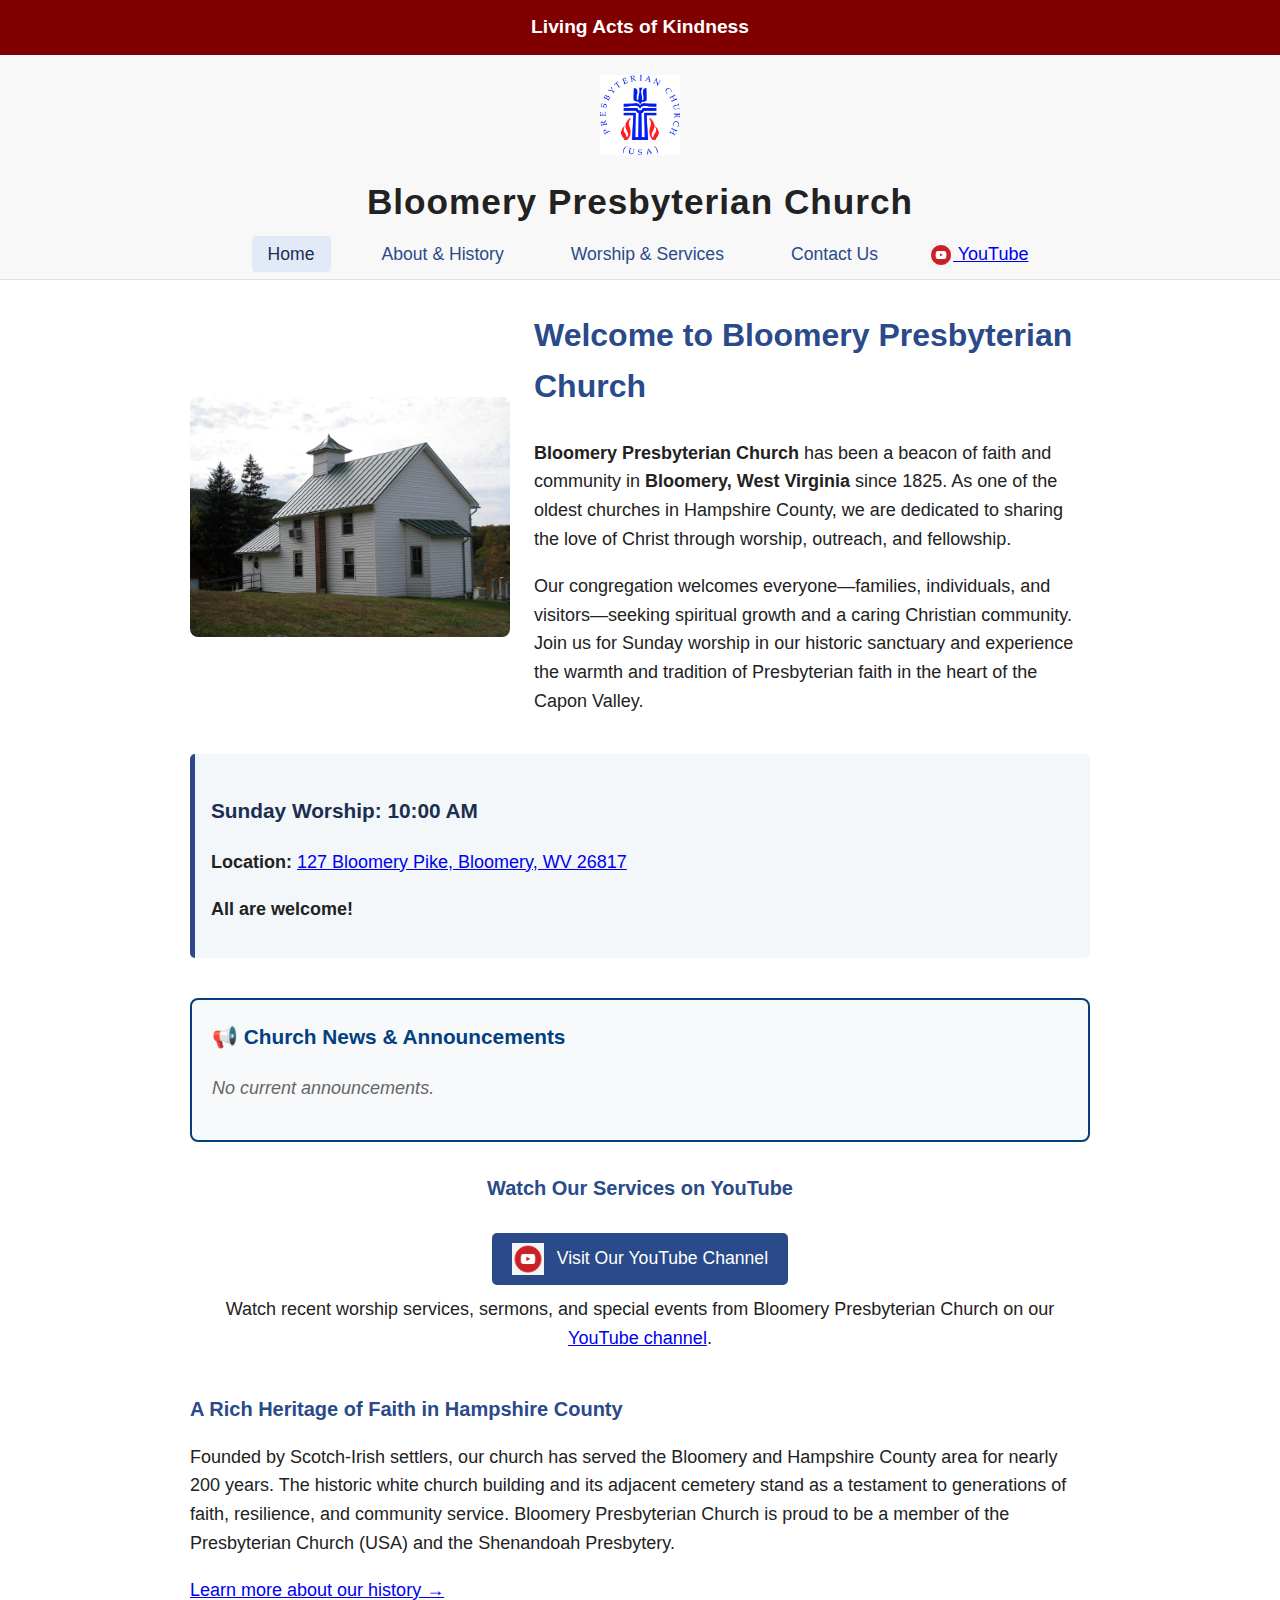
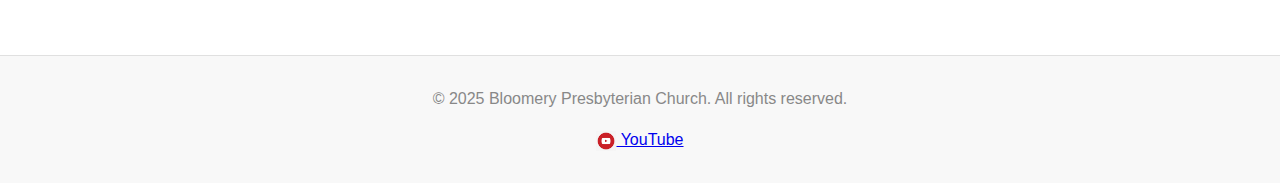
<file: index.html>
<!DOCTYPE html>
<html lang="en">
<head>
  <meta charset="UTF-8">
  <title>Bloomery Presbyterian Church | Home | Worship in Bloomery, West Virginia</title>
  <meta name="viewport" content="width=device-width,initial-scale=1.0">
  <meta name="description" content="Bloomery Presbyterian Church in Bloomery, West Virginia, has served the Hampshire County community since 1825. Join us for worship, fellowship, and a rich heritage of faith.">
  <meta name="keywords" content="Bloomery Presbyterian Church, Bloomery WV, Hampshire County, West Virginia church, Presbyterian, worship, historic church, Christian community, Capon Valley, Sunday service">
  <meta property="og:title" content="Bloomery Presbyterian Church | Worship in Bloomery, WV">
  <meta property="og:description" content="Serving Bloomery, West Virginia since 1825. Join us for worship, community, and faith.">
  <meta property="og:image" content="https://www.bloomerypresbyterian.org/images/church-exterior.jpg">
  <meta property="og:type" content="website">
  <meta property="og:url" content="https://www.bloomerypresbyterian.org/">
  <link rel="canonical" href="https://www.bloomerypresbyterian.org">
  <link rel="stylesheet" href="style.css">
</head>
<body>
  <!-- Permanent Banner -->
  <div id="permanent-banner"
       style="background-color:#800000;color:white;text-align:center;
              padding:12px 0;font-weight:bold;font-size:1.2rem;">
    Living Acts of Kindness
  </div>

  <!-- Dynamic banner (hidden until announcement) -->
  <div id="top-banner"
       style="display:none;background-color:#004080;color:white;text-align:center;padding:10px 0;font-weight:bold;font-size:1.1rem;"
       aria-hidden="true"></div>

  <header>
    <img src="images/church-logo.png" alt="Bloomery Presbyterian Church Logo" class="logo">
    <h1>Bloomery Presbyterian Church</h1>
    <!-- Nav placeholder -->
    <div id="nav-placeholder"></div>
  </header>
  <main>
    <section id="home">
      <div class="hero">
        <img src="images/church-exterior.jpg" alt="Exterior of Bloomery Presbyterian Church in Bloomery, West Virginia" class="hero-img">
        <div class="hero-text">
          <h2>Welcome to Bloomery Presbyterian Church</h2>
          <p>
            <strong>Bloomery Presbyterian Church</strong> has been a beacon of faith and community in <strong>Bloomery, West Virginia</strong> since 1825. As one of the oldest churches in Hampshire County, we are dedicated to sharing the love of Christ through worship, outreach, and fellowship.
          </p>
          <p>
            Our congregation welcomes everyone—families, individuals, and visitors—seeking spiritual growth and a caring Christian community. Join us for Sunday worship in our historic sanctuary and experience the warmth and tradition of Presbyterian faith in the heart of the Capon Valley.
          </p>
        </div>
      </div>
      <div class="quick-info">
        <h3>Sunday Worship: <time datetime="10:00">10:00 AM</time></h3>
        <p><strong>Location:</strong> <a href="https://maps.app.goo.gl/jth4yuWprP993q1j6" target="_blank" rel="noopener">127 Bloomery Pike, Bloomery, WV 26817</a></p>
        <p><strong>All are welcome!</strong></p>
      </div>

      <!-- Church News & Announcements Callout Box -->
      <section id="church-news" class="news-callout" style="background-color:#f8f9fa;border:2px solid #004080;border-radius:8px;padding:20px;margin:30px 0;">
        <h3 style="color:#004080;margin-top:0;font-size:1.3rem;">📢 Church News & Announcements</h3>
        <div id="news-items">
          <!-- News items will be populated by JavaScript -->
        </div>
      </section>
      <section aria-labelledby="youtube-heading" class="youtube-section" style="margin: 30px 0; text-align:center;">
        <h2 id="youtube-heading" style="font-size:1.25rem;">Watch Our Services on YouTube</h2>
        <a href="https://www.youtube.com/channel/UCS2kIs8oVJ1U25cV7_N-b4Q" target="_blank" rel="noopener" class="button" style="display:inline-block;">
          <img src="images/youtube-icon.png" alt="YouTube" style="width:32px;vertical-align:middle;margin-right:8px;">
          Visit Our YouTube Channel
        </a>
        <p style="margin-top:10px;">
          Watch recent worship services, sermons, and special events from Bloomery Presbyterian Church on our <a href="https://www.youtube.com/channel/UCS2kIs8oVJ1U25cV7_N-b4Q" target="_blank" rel="noopener">YouTube channel</a>.
        </p>
      </section>
      <section aria-labelledby="history-heading" style="margin: 40px 0 0 0;">
        <h2 id="history-heading" style="font-size:1.25rem;">A Rich Heritage of Faith in Hampshire County</h2>
        <p>
          Founded by Scotch-Irish settlers, our church has served the Bloomery and Hampshire County area for nearly 200 years. The historic white church building and its adjacent cemetery stand as a testament to generations of faith, resilience, and community service. Bloomery Presbyterian Church is proud to be a member of the Presbyterian Church (USA) and the Shenandoah Presbytery.
        </p>
        <p>
          <a href="about.html">Learn more about our history &rarr;</a>
        </p>
      </section>
    </section>
  </main>
  <footer>
    <p>&copy; 2025 Bloomery Presbyterian Church. All rights reserved.</p>
    <p>
      <a href="https://www.youtube.com/channel/UCS2kIs8oVJ1U25cV7_N-b4Q" target="_blank" rel="noopener">
        <img src="images/youtube-icon.png" alt="Bloomery Presbyterian Church YouTube Channel" style="width:20px;vertical-align:middle;"> YouTube
      </a>
    </p>
  </footer>

  <!-- Load nav.html into nav-placeholder -->
  <script>
    fetch('nav.html')
      .then(response => response.text())
      .then(data => {
        document.getElementById('nav-placeholder').innerHTML = data;

        // Highlight active nav link based on current page
        const currentPage = window.location.pathname.split('/').pop() || 'index.html';
        const navLinks = document.querySelectorAll('#nav-placeholder a.nav-link');
        navLinks.forEach(link => {
          if (link.getAttribute('href') === currentPage) {
            link.classList.add('active');
          }
        });
      })
      .catch(error => console.error('Error loading navigation:', error));
  </script>

  <!-- Updated Banner update script (with cache-busting, JSONP fallback, and hide-if-empty) -->
  <script>
  (function(){
    const BANNER_ENDPOINT = 'https://script.google.com/macros/s/AKfycbwvis5WPKKF7BlrIVRKihejeBda1MWYXKj4aDyxDrZHrjsYrVh6mxe-AevcGCUQEo20/exec';

    function bestTextColorForBackground(hex) {
      if (!hex) return '#ffffff';
      const m = hex.match(/^#?([0-9a-f]{6})$/i);
      if (!m) return '#ffffff';
      const r = parseInt(m[1].substr(0,2),16);
      const g = parseInt(m[1].substr(2,2),16);
      const b = parseInt(m[1].substr(4,2),16);
      const lum = (0.299*r + 0.587*g + 0.114*b) / 255;
      return lum > 0.6 ? '#000000' : '#ffffff';
    }

    // JSONP fallback: adds script tag callback=__bannerCB
    function jsonpFetch(url) {
      return new Promise((resolve, reject) => {
        const cbName = '__bannerCB_' + Date.now();
        window[cbName] = function(data) {
          resolve(data);
          cleanup();
        };
        function cleanup() {
          delete window[cbName];
          script.remove();
        }
        const script = document.createElement('script');
        script.src = url + (url.includes('?') ? '&' : '?') + 'callback=' + cbName;
        script.onerror = function(err){
          cleanup();
          reject(err);
        };
        document.body.appendChild(script);
      });
    }

    async function fetchBanner() {
      const url = BANNER_ENDPOINT + '?_ts=' + Date.now(); // cache-buster
      try {
        const res = await fetch(url, { cache: 'no-store' });
        if (!res.ok) throw new Error('Fetch failed: ' + res.status);
        const data = await res.json();
        return data;
      } catch (err) {
        console.warn('Fetch failed, trying JSONP fallback:', err);
        try {
          return await jsonpFetch(BANNER_ENDPOINT);
        } catch (err2) {
          console.error('JSONP fallback failed:', err2);
          throw err2;
        }
      }
    }

    async function updateBannerOnce() {
      const bannerEl = document.getElementById('top-banner');
      if (!bannerEl) return;
      try {
        const data = await fetchBanner();
        console.log('Banner data:', data);
        const text = data && data.banner ? String(data.banner).trim() : '';
        const color = data && data.color ? data.color : '';
        const textColor = data && data.textColor ? data.textColor : '';

        if (text.length > 0) {
          bannerEl.style.display = '';
          bannerEl.setAttribute('aria-hidden','false');
          bannerEl.textContent = text;
          if (color) {
            bannerEl.style.backgroundColor = color;
            bannerEl.style.color = textColor || bestTextColorForBackground(color);
          } else {
            bannerEl.style.backgroundColor = '#004080';
            bannerEl.style.color = '#ffffff';
          }
        } else {
          // hide when empty
          bannerEl.style.display = 'none';
          bannerEl.setAttribute('aria-hidden','true');
          bannerEl.textContent = '';
          bannerEl.style.backgroundColor = '';
          bannerEl.style.color = '';
        }
      } catch (err) {
        console.error('Could not update banner:', err);
        // keep banner hidden on error
      }
    }

    // Initial fetch + polling
    updateBannerOnce();
    setInterval(updateBannerOnce, 30000); // adjust as needed
  })();
  </script>

  <!-- Church News with Auto-Expiration -->
  <script>
  (function(){
    const newsItems = [
      {
        text: "Trash Pickup: Tuesday Sept. 30, 2025. If you can help, meet at Omps Grocery at 8:00 AM",
        expires: "2025-10-01" // YYYY-MM-DD format
      },
      {
        text: "Celebrating Worldwide Communion - Sunday, October 5th during 10:00 AM Worship", 
        expires: "2025-10-06"
      },
      {
        text: "Pastor Appreciation/Baptism Dinner - Sunday October 19th following 10 AM Worship. Bring a covered dish and join the celebration",
        expires: "2025-10-20" // Long-term announcement
      }
    ];

    function updateNews() {
      const today = new Date().toISOString().split('T')[0]; // YYYY-MM-DD
      const newsContainer = document.getElementById('news-items');
      
      const activeNews = newsItems.filter(item => item.expires >= today);
      
      if (activeNews.length > 0) {
        newsContainer.innerHTML = '<ul style="margin:0;padding-left:20px;">' + 
          activeNews.map(item => `<li style="margin-bottom:8px;">${item.text}</li>`).join('') + 
          '</ul>';
      } else {
        newsContainer.innerHTML = '<p style="font-style:italic;color:#666;">No current announcements.</p>';
      }
    }

    // Update news on page load
    updateNews();
    
    // Optional: Check daily for expired items
    setInterval(updateNews, 24 * 60 * 60 * 1000); // 24 hours
  })();
  </script>

  <script src="app.js"></script>
</body>
</html>
</file>
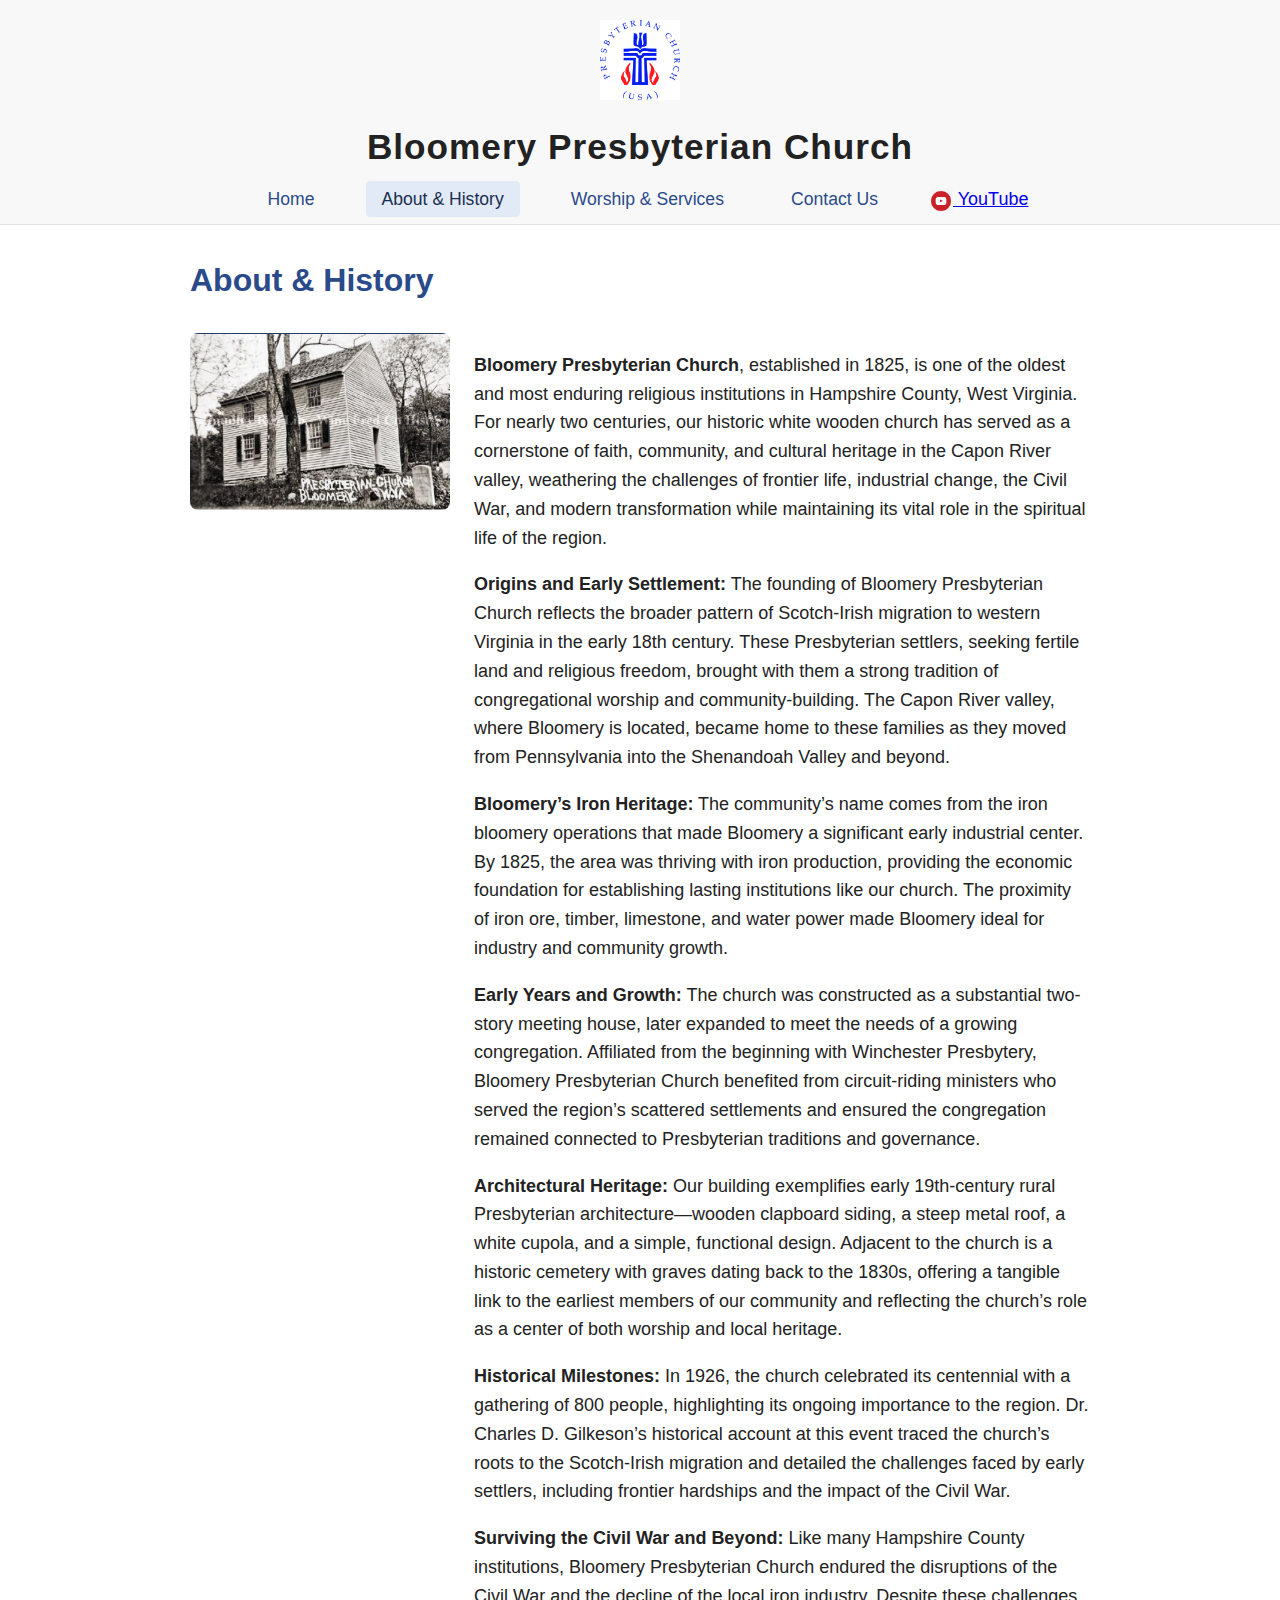
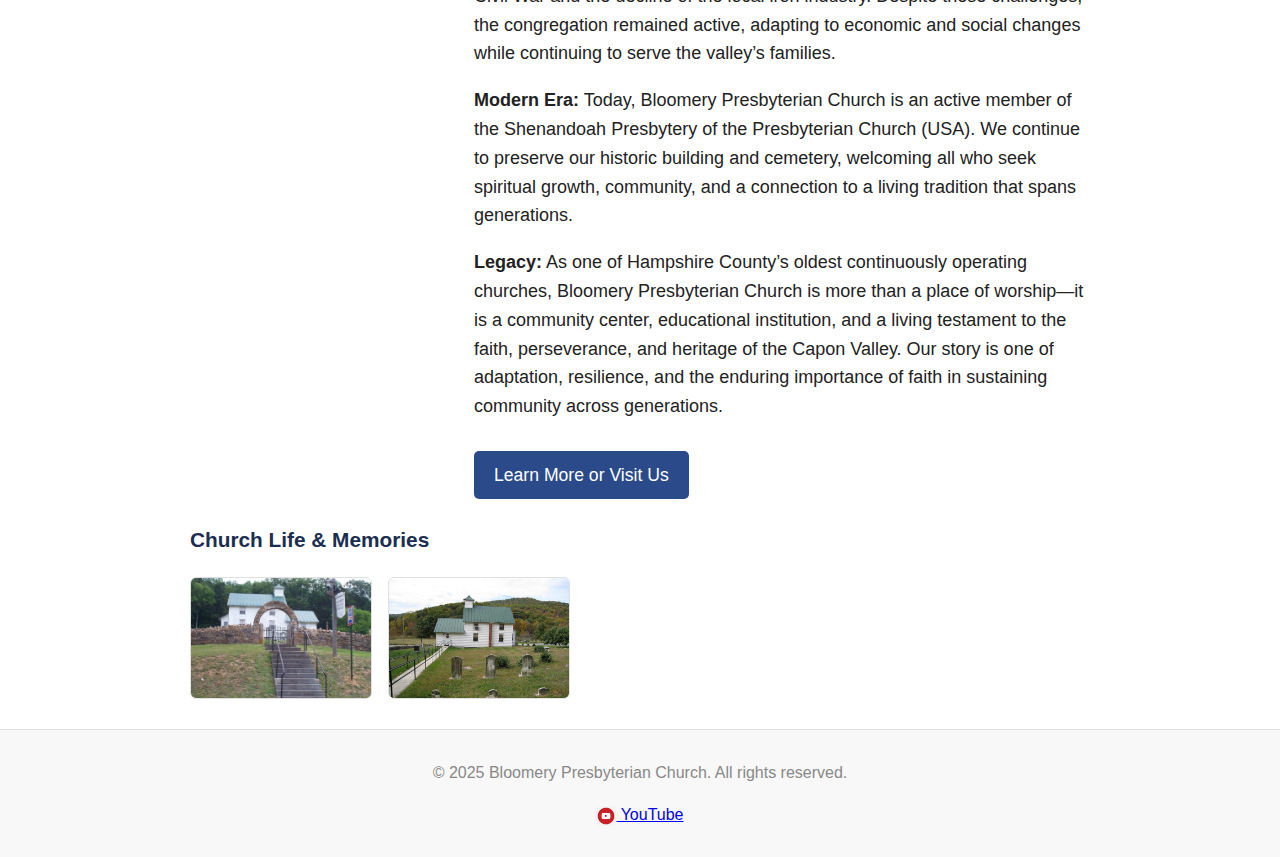
<file: about.html>
<!DOCTYPE html>
<html lang="en">
<head>
  <meta charset="UTF-8">
  <title>About & History | Bloomery Presbyterian Church</title>
  <meta name="viewport" content="width=device-width,initial-scale=1.0">
  <meta name="description" content="Discover the rich history of Bloomery Presbyterian Church in Bloomery, West Virginia. Established in 1825, our church stands as a testament to nearly two centuries of faith, community, and heritage in Hampshire County.">
  <meta name="keywords" content="Bloomery Presbyterian Church, Bloomery WV, Hampshire County, West Virginia church, Presbyterian, church history, Capon Valley, historic church, Christian community">
  <meta property="og:title" content="About & History | Bloomery Presbyterian Church">
  <meta property="og:description" content="Learn about the nearly 200-year history of Bloomery Presbyterian Church in Bloomery, West Virginia.">
  <meta property="og:image" content="https://www.bloomerypresbyterian.org/images/historic-photo.jpg">
  <meta property="og:type" content="website">
  <meta property="og:url" content="https://www.bloomerypresbyterian.org/about.html">
  <link rel="canonical" href="https://www.bloomerypresbyterian.org/about.html">
  <link rel="stylesheet" href="style.css">
</head>
<body>
  <header>
    <img src="images/church-logo.png" alt="Bloomery Presbyterian Church Logo" class="logo">
    <h1>Bloomery Presbyterian Church</h1>
    <nav>
      <ul>
        <li><a href="index.html" class="nav-link">Home</a></li>
        <li><a href="about.html" class="nav-link active">About & History</a></li>
        <li><a href="worship.html" class="nav-link">Worship & Services</a></li>
        <li><a href="contact.html" class="nav-link">Contact Us</a></li>
        <li>
          <a href="https://www.youtube.com/channel/UCS2kIs8oVJ1U25cV7_N-b4Q" target="_blank" rel="noopener">
            <img src="images/youtube-icon.png" alt="Bloomery Presbyterian Church YouTube Channel" style="width:24px;vertical-align:middle;"> YouTube
          </a>
        </li>
      </ul>
    </nav>
  </header>
  <main>
    <h2>About & History</h2>
    <div class="about-content">
      <img src="images/church1910.png" alt="Historic Bloomery Presbyterian Church, Bloomery WV (circa 1910)" class="about-img">
      <div>
        <p>
          <strong>Bloomery Presbyterian Church</strong>, established in 1825, is one of the oldest and most enduring religious institutions in Hampshire County, West Virginia. For nearly two centuries, our historic white wooden church has served as a cornerstone of faith, community, and cultural heritage in the Capon River valley, weathering the challenges of frontier life, industrial change, the Civil War, and modern transformation while maintaining its vital role in the spiritual life of the region.
        </p>
        <p>
          <strong>Origins and Early Settlement:</strong> The founding of Bloomery Presbyterian Church reflects the broader pattern of Scotch-Irish migration to western Virginia in the early 18th century. These Presbyterian settlers, seeking fertile land and religious freedom, brought with them a strong tradition of congregational worship and community-building. The Capon River valley, where Bloomery is located, became home to these families as they moved from Pennsylvania into the Shenandoah Valley and beyond.
        </p>
        <p>
          <strong>Bloomery’s Iron Heritage:</strong> The community’s name comes from the iron bloomery operations that made Bloomery a significant early industrial center. By 1825, the area was thriving with iron production, providing the economic foundation for establishing lasting institutions like our church. The proximity of iron ore, timber, limestone, and water power made Bloomery ideal for industry and community growth.
        </p>
        <p>
          <strong>Early Years and Growth:</strong> The church was constructed as a substantial two-story meeting house, later expanded to meet the needs of a growing congregation. Affiliated from the beginning with Winchester Presbytery, Bloomery Presbyterian Church benefited from circuit-riding ministers who served the region’s scattered settlements and ensured the congregation remained connected to Presbyterian traditions and governance.
        </p>
        <p>
          <strong>Architectural Heritage:</strong> Our building exemplifies early 19th-century rural Presbyterian architecture—wooden clapboard siding, a steep metal roof, a white cupola, and a simple, functional design. Adjacent to the church is a historic cemetery with graves dating back to the 1830s, offering a tangible link to the earliest members of our community and reflecting the church’s role as a center of both worship and local heritage.
        </p>
        <p>
          <strong>Historical Milestones:</strong> In 1926, the church celebrated its centennial with a gathering of 800 people, highlighting its ongoing importance to the region. Dr. Charles D. Gilkeson’s historical account at this event traced the church’s roots to the Scotch-Irish migration and detailed the challenges faced by early settlers, including frontier hardships and the impact of the Civil War.
        </p>
        <p>
          <strong>Surviving the Civil War and Beyond:</strong> Like many Hampshire County institutions, Bloomery Presbyterian Church endured the disruptions of the Civil War and the decline of the local iron industry. Despite these challenges, the congregation remained active, adapting to economic and social changes while continuing to serve the valley’s families.
        </p>
        <p>
          <strong>Modern Era:</strong> Today, Bloomery Presbyterian Church is an active member of the Shenandoah Presbytery of the Presbyterian Church (USA). We continue to preserve our historic building and cemetery, welcoming all who seek spiritual growth, community, and a connection to a living tradition that spans generations.
        </p>
        <p>
          <strong>Legacy:</strong> As one of Hampshire County’s oldest continuously operating churches, Bloomery Presbyterian Church is more than a place of worship—it is a community center, educational institution, and a living testament to the faith, perseverance, and heritage of the Capon Valley. Our story is one of adaptation, resilience, and the enduring importance of faith in sustaining community across generations.
        </p>
        <a href="contact.html" class="button">Learn More or Visit Us</a>
      </div>
    </div>
    <div class="gallery">
      <h3>Church Life & Memories</h3>
      <div class="gallery-row">
        <img src="images/church_entry.png" alt="Church Entry" class="gallery-img">
        <img src="images/church_cem.png" alt="Church Cemetery" class="gallery-img">
      </div>
    </div>
  </main>
  <footer>
    <p>&copy; 2025 Bloomery Presbyterian Church. All rights reserved.</p>
    <p>
      <a href="https://www.youtube.com/channel/UCS2kIs8oVJ1U25cV7_N-b4Q" target="_blank" rel="noopener">
        <img src="images/youtube-icon.png" alt="Bloomery Presbyterian Church YouTube Channel" style="width:20px;vertical-align:middle;"> YouTube
      </a>
    </p>
  </footer>
  <script src="app.js"></script>
</body>
</html>
</file>
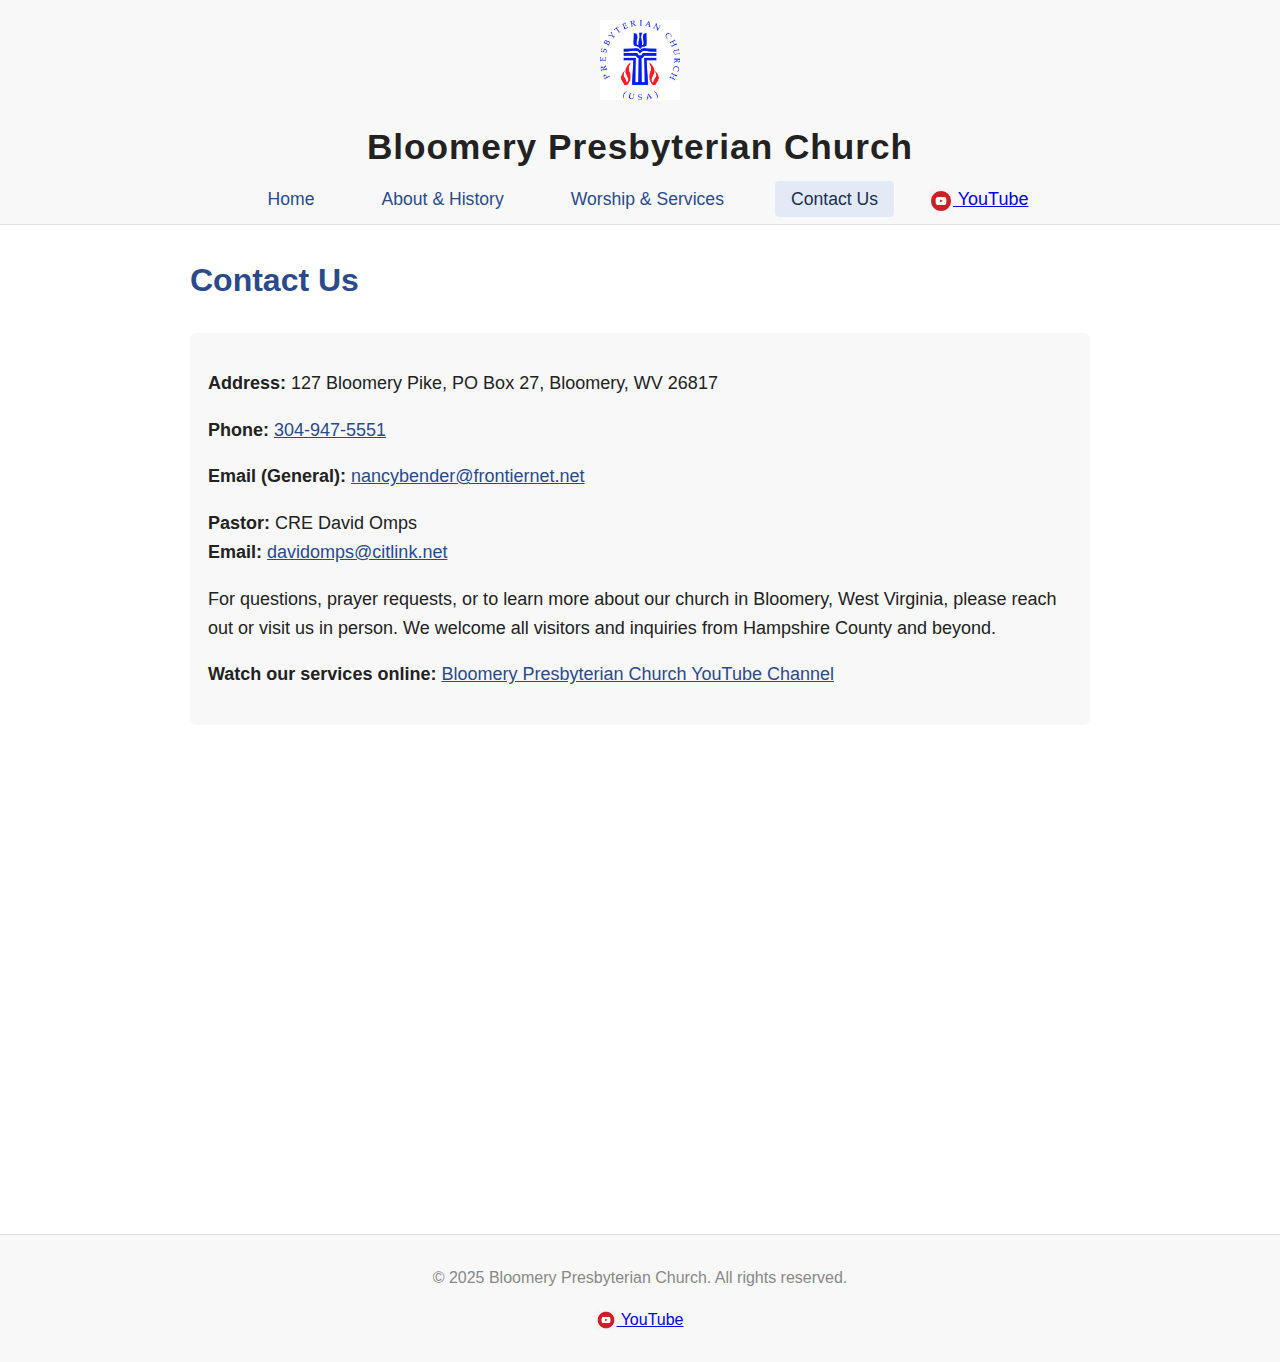
<file: contact.html>
<!DOCTYPE html>
<html lang="en">
<head>
  <meta charset="UTF-8">
  <title>Contact Us | Bloomery Presbyterian Church</title>
  <meta name="viewport" content="width=device-width,initial-scale=1.0">
  <meta name="description" content="Contact Bloomery Presbyterian Church in Bloomery, West Virginia. Find our address, phone number, email, and location map. We welcome your questions, prayer requests, and visits.">
  <meta name="keywords" content="Contact Bloomery Presbyterian Church, Bloomery WV, Hampshire County, West Virginia church, Presbyterian, church address, church phone, church email, location, map, Pastor David Omps">
  <meta property="og:title" content="Contact Us | Bloomery Presbyterian Church">
  <meta property="og:description" content="Get in touch with Bloomery Presbyterian Church in Bloomery, WV. Find our address, phone, email, and map.">
  <meta property="og:image" content="https://yourdomain.com/images/church-logo.png">
  <meta property="og:type" content="website">
  <meta property="og:url" content="https://yourdomain.com/contact.html">
  <link rel="canonical" href="https://yourdomain.com/contact.html">
  <link rel="stylesheet" href="style.css">
</head>
<body>
  <header>
    <img src="images/church-logo.png" alt="Bloomery Presbyterian Church Logo" class="logo">
    <h1>Bloomery Presbyterian Church</h1>
    <nav>
      <ul>
        <li><a href="index.html" class="nav-link">Home</a></li>
        <li><a href="about.html" class="nav-link">About & History</a></li>
        <li><a href="worship.html" class="nav-link">Worship & Services</a></li>
        <li><a href="contact.html" class="nav-link active">Contact Us</a></li>
        <li>
          <a href="https://www.youtube.com/channel/UCS2kIs8oVJ1U25cV7_N-b4Q" target="_blank" rel="noopener">
            <img src="images/youtube-icon.png" alt="Bloomery Presbyterian Church YouTube Channel" style="width:24px;vertical-align:middle;"> YouTube
          </a>
        </li>
      </ul>
    </nav>
  </header>
  <main>
    <h2>Contact Us</h2>
    <div class="contact-info">
      <p><strong>Address:</strong> 127 Bloomery Pike, PO Box 27, Bloomery, WV 26817</p>
      <p><strong>Phone:</strong> <a href="tel:3049475551">304-947-5551</a></p>
      <p><strong>Email (General):</strong> <a href="mailto:nancybender@frontiernet.net">nancybender@frontiernet.net</a></p>
      <p><strong>Pastor:</strong> CRE David Omps<br>
         <strong>Email:</strong> <a href="mailto:davidomps@citlink.net">davidomps@citlink.net</a></p>
      <p>For questions, prayer requests, or to learn more about our church in Bloomery, West Virginia, please reach out or visit us in person. We welcome all visitors and inquiries from Hampshire County and beyond.</p>
      <p>
        <strong>Watch our services online:</strong>
        <a href="https://www.youtube.com/channel/UCS2kIs8oVJ1U25cV7_N-b4Q" target="_blank" rel="noopener">Bloomery Presbyterian Church YouTube Channel</a>
      </p>
    </div>
    <div class="map-container">
     <div class="map-container" style="text-align:center; margin-top:20px;">
    <iframe 
      src="https://www.google.com/maps/embed?pb=!1m23!1m12!1m3!1d2849.960660486827!2d-78.37550314486455!3d39.38718346934611!2m3!1f0!2f0!3f0!3m2!1i1024!2i768!4f13.1!4m8!3e6!4m0!4m5!1s0x89b58983abf8166d%3A0x5ef35091e7d3681c!2sWV-127%2C%20Capon%20Bridge%2C%20WV%2026711!3m2!1d39.3873663!2d-78.3737684!5e1!3m2!1sen!2sus!4v1750787997320!5m2!1sen!2sus" 
      width="600" 
      height="450" 
      style="border:0;" 
      allowfullscreen="" 
      loading="lazy" 
      referrerpolicy="no-referrer-when-downgrade">
    </iframe>
  </div>
</main>
  <footer>
    <p>&copy; 2025 Bloomery Presbyterian Church. All rights reserved.</p>
    <p>
      <a href="https://www.youtube.com/channel/UCS2kIs8oVJ1U25cV7_N-b4Q" target="_blank" rel="noopener">
        <img src="images/youtube-icon.png" alt="Bloomery Presbyterian Church YouTube Channel" style="width:20px;vertical-align:middle;"> YouTube
      </a>
    </p>
  </footer>
  <script src="app.js"></script>
</body>
</html>
</file>
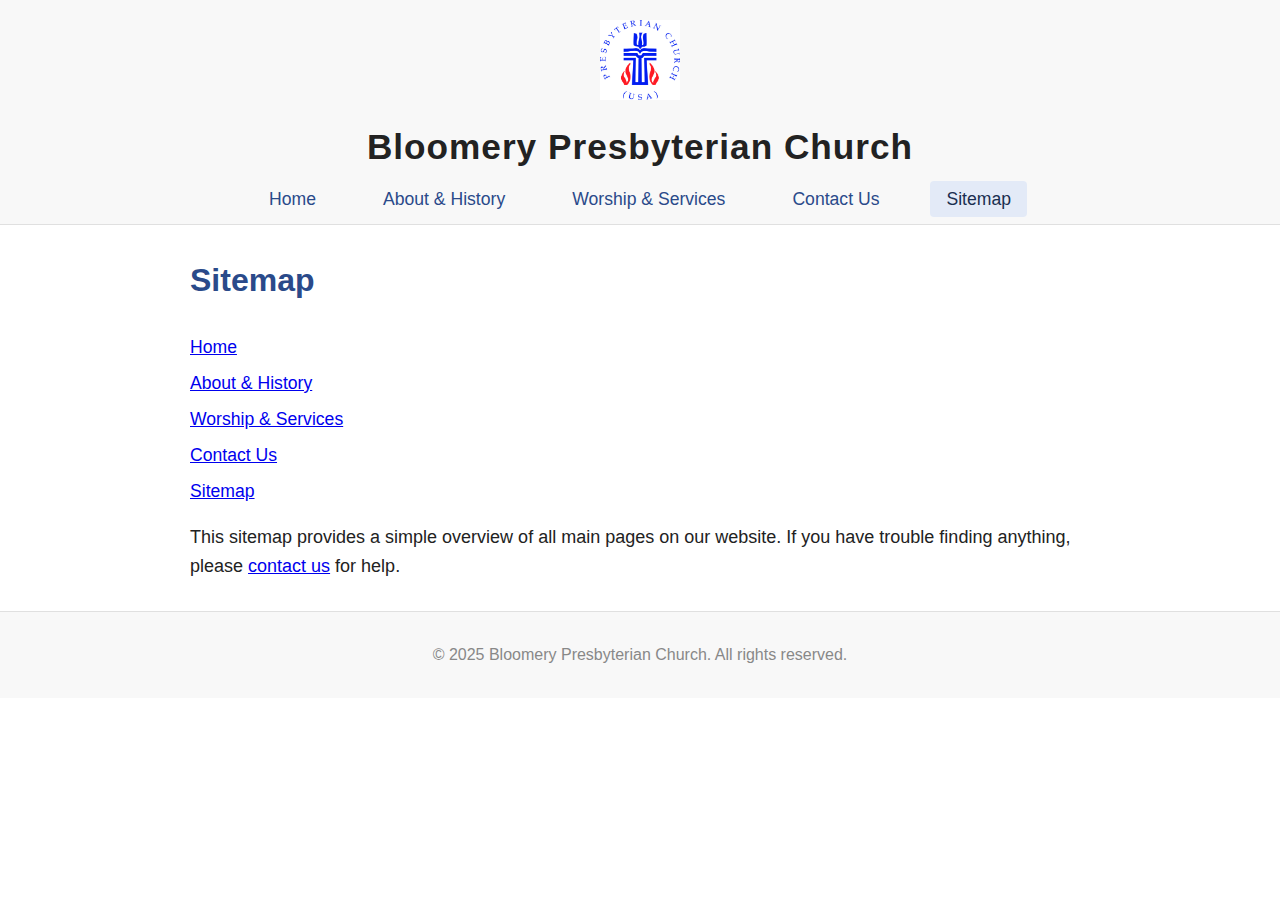
<file: sitemap.html>
<!DOCTYPE html>
<html lang="en">
<head>
  <meta charset="UTF-8">
  <title>Sitemap | Bloomery Presbyterian Church</title>
  <meta name="viewport" content="width=device-width,initial-scale=1.0">
  <link rel="stylesheet" href="style.css">
</head>
<body>
  <header>
    <img src="images/church-logo.png" alt="Bloomery Presbyterian Church Logo" class="logo">
    <h1>Bloomery Presbyterian Church</h1>
    <nav>
      <ul>
        <li><a href="index.html" class="nav-link">Home</a></li>
        <li><a href="about.html" class="nav-link">About & History</a></li>
        <li><a href="worship.html" class="nav-link">Worship & Services</a></li>
        <li><a href="contact.html" class="nav-link">Contact Us</a></li>
        <li><a href="sitemap.html" class="nav-link active">Sitemap</a></li>
      </ul>
    </nav>
  </header>
  <main>
    <h2>Sitemap</h2>
    <ul class="sitemap-list">
      <li><a href="index.html">Home</a></li>
      <li><a href="about.html">About & History</a></li>
      <li><a href="worship.html">Worship & Services</a></li>
      <li><a href="contact.html">Contact Us</a></li>
      <li><a href="sitemap.html">Sitemap</a></li>
    </ul>
    <p>This sitemap provides a simple overview of all main pages on our website. If you have trouble finding anything, please <a href="contact.html">contact us</a> for help.</p>
  </main>
  <footer>
    <p>&copy; 2025 Bloomery Presbyterian Church. All rights reserved.</p>
  </footer>
  <script src="app.js"></script>
</body>
</html>
</file>
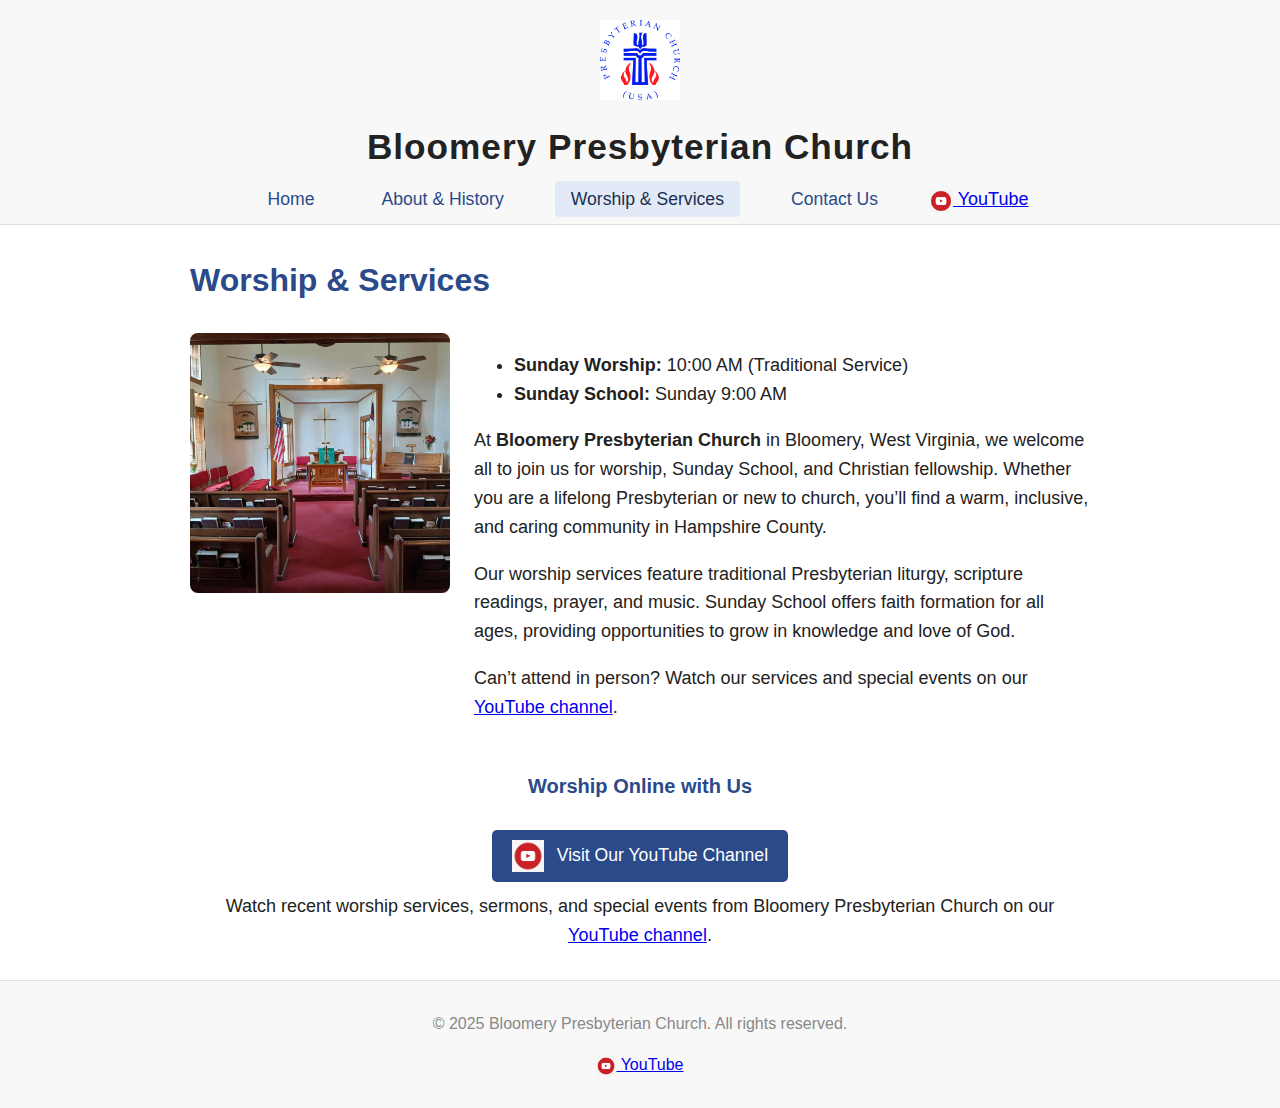
<file: worship.html>
<!DOCTYPE html>
<html lang="en">
<head>
  <meta charset="UTF-8">
  <title>Worship & Services | Bloomery Presbyterian Church</title>
  <meta name="viewport" content="width=device-width,initial-scale=1.0">
  <meta name="description" content="Join Bloomery Presbyterian Church in Bloomery, West Virginia for Sunday worship, Sunday School, and fellowship. All are welcome to our historic Hampshire County congregation.">
  <meta name="keywords" content="Bloomery Presbyterian Church, worship, services, Sunday School, Bloomery WV, Hampshire County, West Virginia, Presbyterian, Christian community">
  <meta property="og:title" content="Worship & Services | Bloomery Presbyterian Church">
  <meta property="og:description" content="Experience worship and community at Bloomery Presbyterian Church in Bloomery, WV. Join us for Sunday services and Sunday School.">
  <meta property="og:image" content="https://yourdomain.com/images/interior.jpg">
  <meta property="og:type" content="website">
  <meta property="og:url" content="https://yourdomain.com/worship.html">
  <link rel="canonical" href="https://yourdomain.com/worship.html">
  <link rel="stylesheet" href="style.css">
</head>
<body>
  <header>
    <img src="images/church-logo.png" alt="Bloomery Presbyterian Church Logo" class="logo">
    <h1>Bloomery Presbyterian Church</h1>
    <nav>
      <ul>
        <li><a href="index.html" class="nav-link">Home</a></li>
        <li><a href="about.html" class="nav-link">About & History</a></li>
        <li><a href="worship.html" class="nav-link active">Worship & Services</a></li>
        <li><a href="contact.html" class="nav-link">Contact Us</a></li>
        <li>
          <a href="https://www.youtube.com/channel/UCS2kIs8oVJ1U25cV7_N-b4Q" target="_blank" rel="noopener">
            <img src="images/youtube-icon.png" alt="Bloomery Presbyterian Church YouTube Channel" style="width:24px;vertical-align:middle;"> YouTube
          </a>
        </li>
      </ul>
    </nav>
  </header>
  <main>
    <h2>Worship & Services</h2>
    <div class="worship-content">
      <img src="images/interior.jpg" alt="Sanctuary Interior of Bloomery Presbyterian Church, Bloomery WV" class="worship-img">
      <div>
        <ul>
          <li><strong>Sunday Worship:</strong> 10:00 AM (Traditional Service)</li>
          <li><strong>Sunday School:</strong> Sunday 9:00 AM</li>
        </ul>
        <p>
          At <strong>Bloomery Presbyterian Church</strong> in Bloomery, West Virginia, we welcome all to join us for worship, Sunday School, and Christian fellowship. Whether you are a lifelong Presbyterian or new to church, you’ll find a warm, inclusive, and caring community in Hampshire County.
        </p>
        <p>
          Our worship services feature traditional Presbyterian liturgy, scripture readings, prayer, and music. Sunday School offers faith formation for all ages, providing opportunities to grow in knowledge and love of God.
        </p>
        <p>
          Can’t attend in person? Watch our services and special events on our <a href="https://www.youtube.com/channel/UCS2kIs8oVJ1U25cV7_N-b4Q" target="_blank" rel="noopener">YouTube channel</a>.
        </p>
      </div>
    </div>
    <section aria-labelledby="youtube-heading" class="youtube-section" style="margin: 30px 0; text-align:center;">
      <h2 id="youtube-heading" style="font-size:1.25rem;">Worship Online with Us</h2>
      <a href="https://www.youtube.com/channel/UCS2kIs8oVJ1U25cV7_N-b4Q" target="_blank" rel="noopener" class="button" style="display:inline-block;">
        <img src="images/youtube-icon.png" alt="YouTube" style="width:32px;vertical-align:middle;margin-right:8px;">
        Visit Our YouTube Channel
      </a>
      <p style="margin-top:10px;">
        Watch recent worship services, sermons, and special events from Bloomery Presbyterian Church on our <a href="https://www.youtube.com/channel/UCS2kIs8oVJ1U25cV7_N-b4Q" target="_blank" rel="noopener">YouTube channel</a>.
      </p>
    </section>
  </main>
  <footer>
    <p>&copy; 2025 Bloomery Presbyterian Church. All rights reserved.</p>
    <p>
      <a href="https://www.youtube.com/channel/UCS2kIs8oVJ1U25cV7_N-b4Q" target="_blank" rel="noopener">
        <img src="images/youtube-icon.png" alt="Bloomery Presbyterian Church YouTube Channel" style="width:20px;vertical-align:middle;"> YouTube
      </a>
    </p>
  </footer>
  <script src="app.js"></script>
</body>
</html>
</file>
<file: style.css>
body {
  background: #fff;
  color: #222;
  font-family: 'Segoe UI', Arial, sans-serif;
  font-size: 18px;
  margin: 0;
  padding: 0;
  line-height: 1.6;
}
header {
  background: #f8f8f8;
  border-bottom: 1px solid #e0e0e0;
  padding: 20px 0 10px 0;
  text-align: center;
}
.logo {
  width: 80px;
  margin-bottom: 10px;
}
header h1 {
  font-size: 2.2rem;
  margin: 0 0 10px 0;
  letter-spacing: 1px;
}
nav ul {
  list-style: none;
  padding: 0;
  margin: 0 auto;
  display: inline-block;
}
nav li {
  display: inline-block;
  margin: 0 15px;
}
.nav-link {
  font-size: 1.1rem;
  text-decoration: none;
  color: #2a4a8a;
  padding: 8px 16px;
  border-radius: 4px;
  transition: background 0.2s;
}
.nav-link.active,
.nav-link:hover {
  background: #e3eaf7;
  color: #1a2e50;
}
main {
  max-width: 900px;
  margin: 30px auto;
  padding: 0 20px;
}
.hero {
  display: flex;
  flex-wrap: wrap;
  align-items: center;
  margin-bottom: 20px;
}
.hero-img {
  width: 320px;
  max-width: 100%;
  border-radius: 8px;
  margin-right: 24px;
  margin-bottom: 10px;
}
.hero-text {
  flex: 1;
  min-width: 220px;
}
.quick-info {
  background: #f3f7fa;
  border-left: 5px solid #2a4a8a;
  padding: 16px;
  margin-bottom: 40px;
  border-radius: 5px;
}
section {
  margin-bottom: 50px;
}
h2 {
  font-size: 2rem;
  color: #2a4a8a;
  margin-top: 0;
}
h3 {
  font-size: 1.3rem;
  margin-top: 24px;
  color: #1a2e50;
}
.about-content, .worship-content {
  display: flex;
  flex-wrap: wrap;
  align-items: flex-start;
  gap: 24px;
  margin-bottom: 20px;
}
.about-img, .worship-img {
  width: 260px;
  max-width: 100%;
  border-radius: 8px;
}
.about-content > div, .worship-content > div {
  flex: 1;
  min-width: 220px;
}
.button {
  display: inline-block;
  background: #2a4a8a;
  color: #fff;
  padding: 10px 20px;
  border-radius: 5px;
  margin-top: 12px;
  text-decoration: none;
  font-size: 1.1rem;
  transition: background 0.2s;
}
.button:hover {
  background: #1a2e50;
}
.gallery {
  margin-top: 24px;
}
.gallery-row {
  display: flex;
  gap: 16px;
  flex-wrap: wrap;
}
.gallery-img {
  width: 180px;
  height: 120px;
  object-fit: cover;
  border-radius: 6px;
  border: 1px solid #e0e0e0;
}
.contact-info {
  background: #f8f8f8;
  padding: 18px;
  border-radius: 6px;
  margin-bottom: 18px;
}
.contact-info a {
  color: #2a4a8a;
  text-decoration: underline;
}
.map-container {
  text-align: center;
}
.map-img {
  width: 350px;
  max-width: 100%;
  border-radius: 6px;
  border: 1px solid #e0e0e0;
}
.sitemap-list {
  list-style: none;
  padding-left: 0;
  font-size: 1.1rem;
}
.sitemap-list li {
  margin-bottom: 8px;
}
footer {
  background: #f8f8f8;
  text-align: center;
  padding: 14px 0;
  font-size: 1rem;
  color: #888;
  border-top: 1px solid #e0e0e0;
}
@media (max-width: 700px) {
  .hero, .about-content, .worship-content, .gallery-row {
    flex-direction: column;
    align-items: center;
  }
  .about-img, .worship-img, .gallery-img, .map-img {
    width: 100%;
    height: auto;
  }
}
</file>
